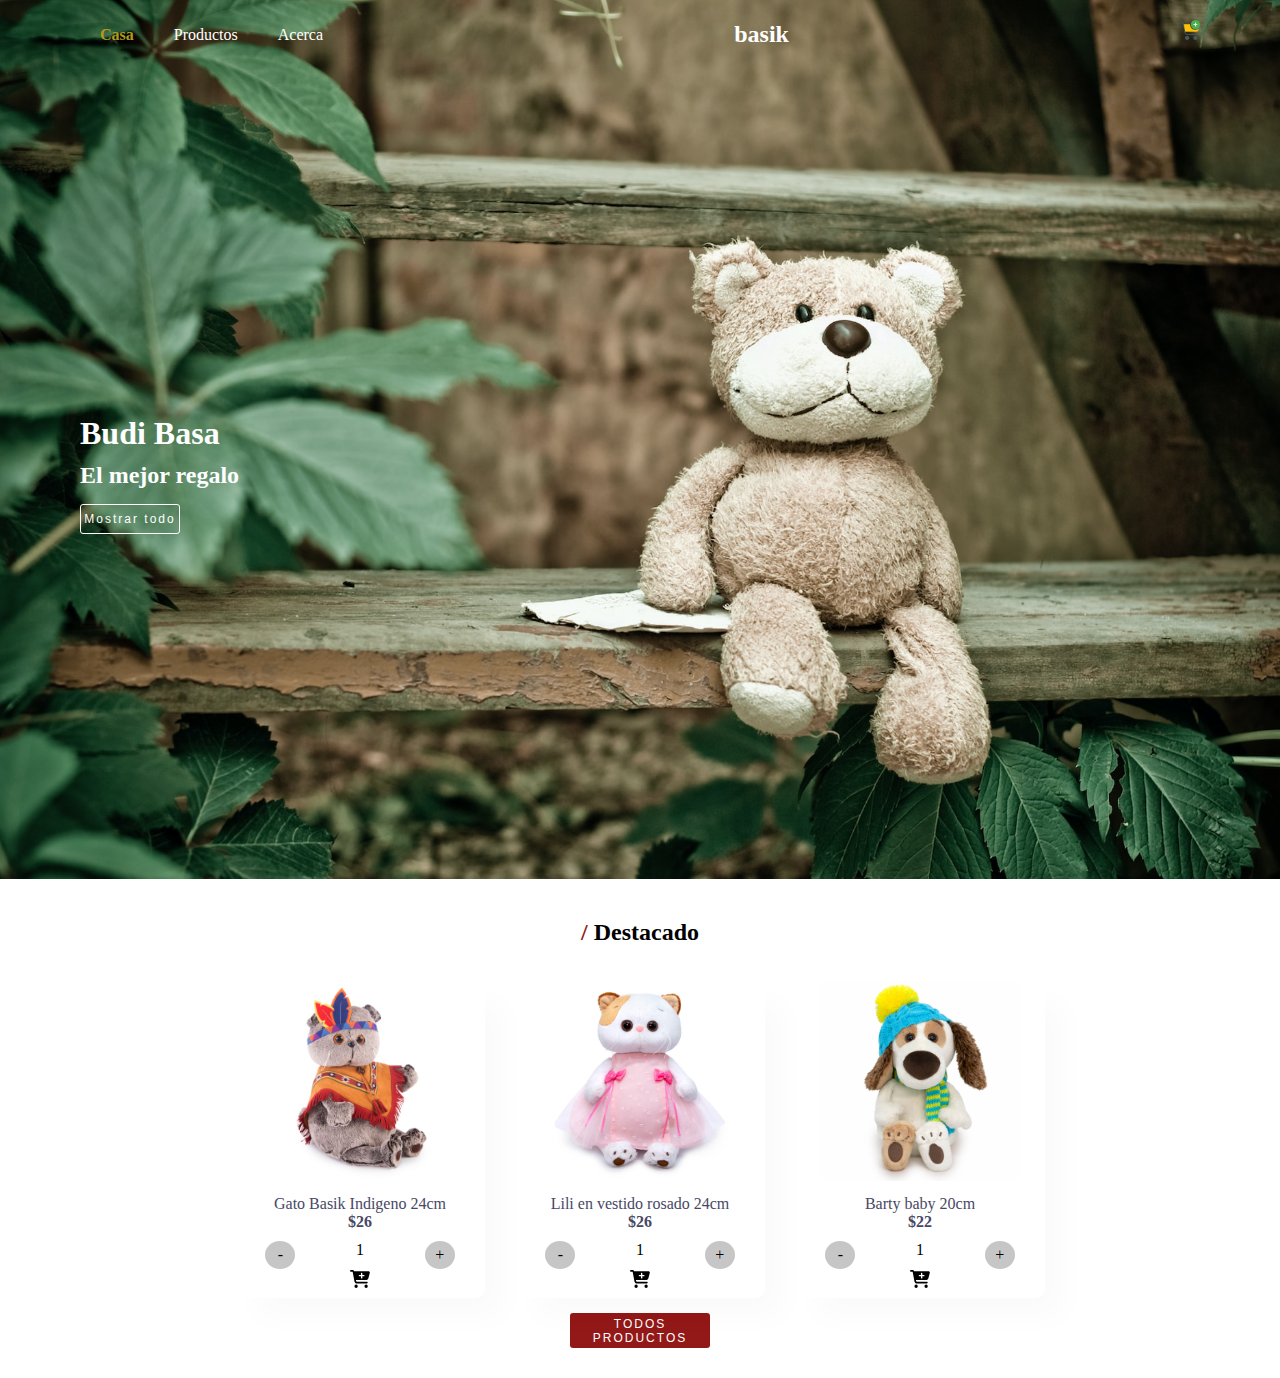
<file: index.html>
<!DOCTYPE html>
<html lang="en">
<head>
  <meta charset="UTF-8">
  <meta http-equiv="X-UA-Compatible" content="IE=edge">
  <meta name="viewport" content="width=device-width, initial-scale=1.0">
  <meta name="description" content="Online store">
  <link rel="stylesheet" href="style.css">
  <title>Basik tienda online</title>
</head>
<body>
  <section class="section">
    <!-- Cart bag -->
    <div class="cart-bag">
      <img class="xmark" src="./icons/xmark-solid.svg" alt="">
        <section class="featured-bag">
          <h2 class="featured__title">Su bolsa</h2>
          <div class="productsContainer">
          </div>
          <div class="lowerbag">
            <h2 class="total">Total : 0</h2>
            <button class="featured__btn">CHECKOUT</button>
          </div>
        </section>
    </div>
    <!-- header -->
    <header class="header">
      <div>
        <ul class="navbar">
          <li class="navbar__li"><a class="navbar__a active" href="index.html">Casa</a></li>
          <li class="navbar__li"><a class="navbar__a" href="shop.html">Productos</a></li>
          <li class="navbar__li"><a class="navbar__a" href="about.html">Acerca</a></li>
        </ul>
      </div>
      <a class="header__a" href="#"><p class="header__logo">basik</p></a>
      <div class="header__a header__cart shop"><img img class="bucket icon" src="./icons/cart.png" alt=""></div>
    </header>
    <main class="main">
      <h1 class="main__title">Budi Basa</h1>
      <h2 class="main__subtitle">El mejor regalo</h2>
      <a href="shop.html">
        <button class="main__btn">Mostrar todo</button>
      </a>
    </main>
  </section>
  <!-- Products -->
  <section class="featured">
    <h2 class="featured__title"><span class="span">/</span> Destacado</h2>
    <div class="products-container">
      <div class="product" data-id="01">
        <img class="product__img" src="./img/Basik_indigenous.jpeg" alt="cat">
        <div class="product__description">
          <p class="product__text">Gato Basik Indigeno 24cm</p>
          <p class="product__price">$26</p>
        </div>
        <!-- counter -->
        <div class="product__counter-wrapper counter">
          <div class="product__control counter__minus" data-action="minus">-</div>
          <div class="product__current counter__number" data-counter="">1</div>
          <div class="product__control counter__minus" data-action="plus">+</div>
        </div>
        <img data-cart class="icon" src="icons/cart-plus-solid.svg" alt="cart">
      </div>
      <div class="product"  data-id="10">
        <img class="product__img" src="./img/Lili_pink.jpg" alt="Lili">
        <div class="product__description">
          <p class="product__text">Lili en vestido rosado 24cm</p>
          <p class="product__price">$26</p>
        </div>
        <!-- counter -->
        <div class="product__counter-wrapper counter">
          <div class="product__control counter__minus" data-action="minus">-</div>
          <div class="product__current counter__number" data-counter="">1</div>
          <div class="product__control counter__minus" data-action="plus">+</div>
        </div>
        <img data-cart class="icon" src="icons/cart-plus-solid.svg" alt="cart">
      </div>
      <div class="product" data-id="11">
        <img class="product__img" src="./img/barty_front.jpg" alt="barty">
        <div class="product__description">
          <p class="product__text">Barty baby 20cm</p>
          <p class="product__price">$22</p>
        </div>
        <!-- counter -->
        <div class="product__counter-wrapper counter">
          <div class="product__control counter__minus" data-action="minus">-</div>
          <div class="product__current counter__number" data-counter="">1</div>
          <div class="product__control counter__minus" data-action="plus">+</div>
        </div>
        <img data-cart class="icon" src="icons/cart-plus-solid.svg" alt="cart">
      </div>
    </div>
    <!-- btn -->
    <a href="shop.html">
      <button class="featured__btn">TODOS PRODUCTOS</button>
    </a>
  </section>
  <script src="script.js"></script>
</body>
</html>
</file>
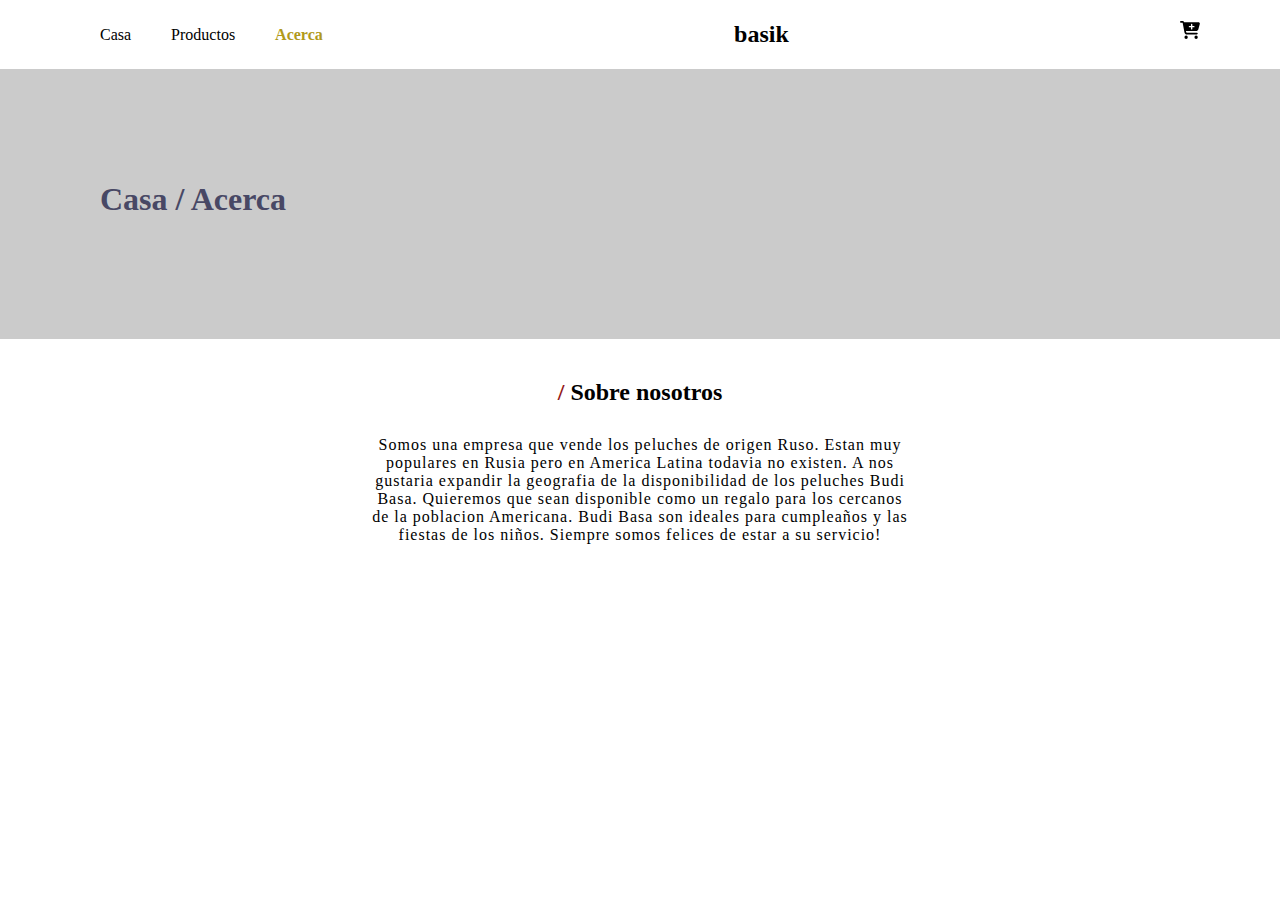
<file: about.html>
<!DOCTYPE html>
<html lang="en">
<head>
  <meta charset="UTF-8">
  <meta http-equiv="X-UA-Compatible" content="IE=edge">
  <meta name="viewport" content="width=device-width, initial-scale=1.0">
  <meta name="description" content="Online store">
  <link rel="stylesheet" href="https://use.fontawesome.com/releases/v5.15.4/css/all.css"/>
  <link rel="stylesheet" href="style.css">
  <title>Online store</title>
</head>
<body>
  <section class="section-shop">
    <!-- Cart bag -->
    <div class="cart-bag">
      <img class="xmark" src="/icons/xmark-solid.svg" alt="">
        <section class="featured-bag">
          <h2 class="featured__title">Your Bag</h2>
          <div class="productsContainer">
          </div>
          <div class="lowerbag">
            <h2 class="total">Total : 0</h2>
            <button class="featured__btn">CHECKOUT</button>
          </div>
        </section>
    </div>
    <!-- header -->
    <header class="header">
      <div>
        <ul class="navbar">
          <li class="navbar__li"><a class="navbar__a shop" href="index.html">Casa</a></li>
          <li class="navbar__li"><a class="navbar__a shop" href="shop.html">Productos</a></li>
          <li class="navbar__li"><a class="navbar__a active" href="about.html">Acerca</a></li>
        </ul>
      </div>
      <a class="header__a" href="#"><p class="header__logo shop">basik</p></a>
      <div class="header__a header__cart shop"><img img class="bucket icon" src="/icons/cart-plus-solid.svg" alt=""></div>
    </header>
    <main class="main-shop">
      <h1 class="main__title grey">Casa / Acerca</h1>
    </main>
  </section>
  <section class="featured">
    <h2 class="featured__title"><span class="span">/</span> Sobre nosotros</h2>
    <div class="text-container">
      <p class="about-text">Somos una empresa que vende los peluches de origen Ruso. Estan muy populares en Rusia pero en America Latina todavia no existen. A nos gustaria expandir la geografia de la disponibilidad de los peluches Budi Basa. Quieremos que sean disponible como un regalo para los cercanos de la poblacion Americana. Budi Basa son ideales para cumpleaños y las fiestas de los niños. Siempre somos felices de estar a su servicio!</p>
    </div>
  </section>
  <script src="script.js"></script>
</body>
</html>
</file>
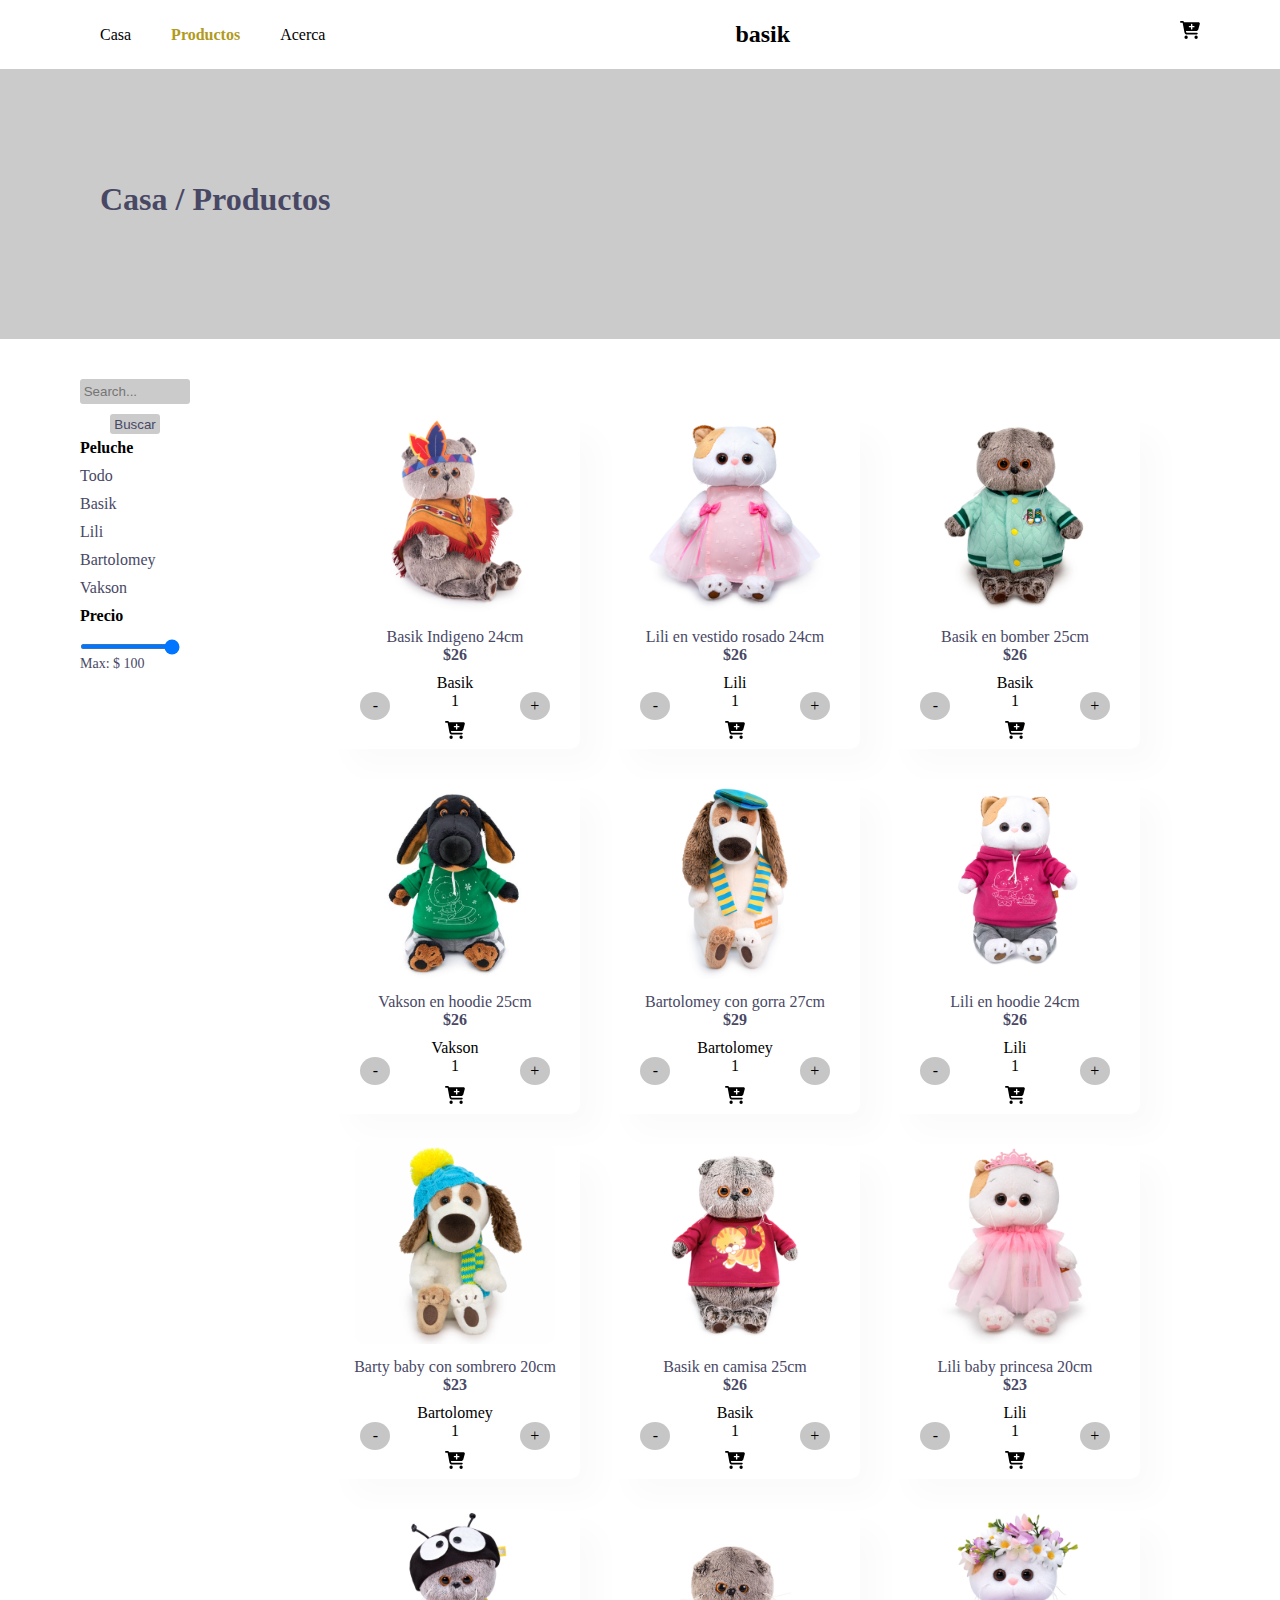
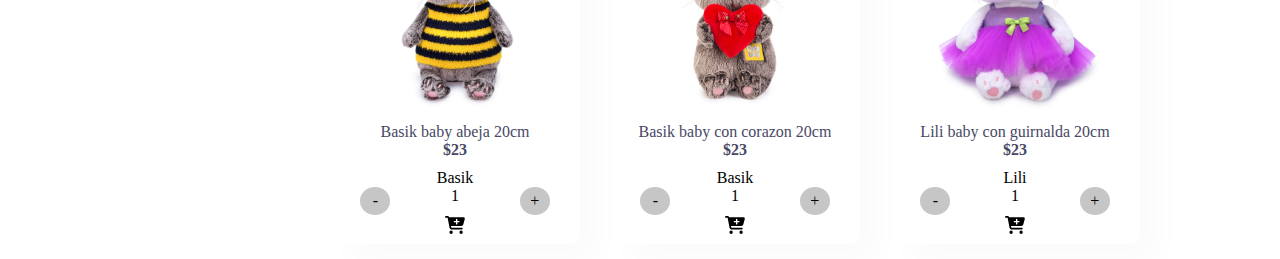
<file: shop.html>
<!DOCTYPE html>
<html lang="es">

<head>
  <meta charset="UTF-8">
  <meta http-equiv="X-UA-Compatible" content="IE=edge">
  <meta name="viewport" content="width=device-width, initial-scale=1.0">
  <meta name="description" content="Online store">
  <link rel="stylesheet" href="https://use.fontawesome.com/releases/v5.15.4/css/all.css" />
  <link rel="stylesheet" href="style.css">
  <title>Basik tienda online</title>
</head>

<body>
  <section class="section-shop">
    <!-- Cart bag -->
    <div class="cart-bag">
      <img class="xmark" src="./icons/xmark-solid.svg" alt="">
      <section class="featured-bag">
        <h2 class="featured__title">Su bolsa</h2>
        <div class="productsContainer">
        </div>
        <div class="lowerbag">
          <h2 class="total">Total : 0</h2>
          <button class="featured__btn">CHECKOUT</button>
        </div>
      </section>
    </div>
    <!-- header -->
    <header class="header">
      <div>
        <ul class="navbar">
          <li class="navbar__li"><a class="navbar__a shop" href="index.html">Casa</a></li>
          <li class="navbar__li"><a class="navbar__a active" href="shop.html">Productos</a></li>
          <li class="navbar__li"><a class="navbar__a shop" href="about.html">Acerca</a></li>
        </ul>
      </div>
      <a class="header__a" href="#">
        <p class="header__logo shop">basik</p>
      </a>
      <div class="header__a header__cart shop"><img img class="bucket icon" src="./icons/cart-plus-solid.svg" alt="">
      </div>
    </header>
    <main class="main-shop">
      <h1 class="main__title grey">Casa / Productos</h1>
    </main>
  </section>
  <!-- Products -->
  <section class="products">
    <div class="filter">
      <div class="search-container">
        <input class="input" type="text" placeholder=" Search...">
        <button class="search-btn">Buscar</button>
      </div>
      <h2 class="shop-title">Peluche</h2>
      <p class="shop-text all">Todo</p>
      <p class="shop-text basik">Basik</p>
      <p class="shop-text lili">Lili</p>
      <p class="shop-text bartolomey">Bartolomey</p>
      <p class="shop-text vakson">Vakson</p>
      <div>
        <h2 class="shop-title">Precio</h2>
        <input id="price-input" class="input-range" type="range" min="20" max="100" step="5" value="100">
        <p class="shop-value"> Max: $ <output id="price-output"></output>
        </p>
      </div>
    </div>
    <div class="products-container product-shop" id="products-container">
    </div>
  </section>
  <script src="script.js"></script>
  <script src="products.json"></script>
  <script src="shop.js"></script>
</body>

</html>
</file>
<file: style.css>
* {
  margin: 0;
  padding: 0;
  box-sizing: border-box;
}

body {
  width: 100%;
}

.section {
  background: url(img/first_background.jpg);
  background-size: cover;
  background-position: top 25% right 0;
}

.header {
  display: flex;
  align-items: center;
  justify-content: space-between;
  padding: 20px 20px;
  max-width: 1550px;
  margin: 0 auto;
}
.header__logo {
  text-decoration: none;
  font-size: 24px;
  font-weight: 800;
  color: white;
}
.header__a {
  text-decoration: none;
}
.header__cart {
  color: white;
}

.navbar {
  display: flex;
  align-items: center;
  justify-content: center;
}
.navbar__li {
  list-style: none;
  padding: 0 10px;
}
.navbar__a {
  text-decoration: none;
  font-size: 16px;
  font-weight: 500;
  color: white;
  transition: 0.3s ease;
}
.navbar__a:hover, .navbar__a.active {
  color: rgb(177, 154, 28);
  font-weight: 800;
}

.icon {
  width: 20px;
  height: 20px;
  background: transparent;
  margin-bottom: 5px;
}

.main {
  height: 90vh;
  max-width: 1550px;
  margin: 0 auto;
  padding: 0 20px;
  display: flex;
  flex-direction: column;
  align-items: flex-start;
  justify-content: center;
}
.main__title {
  color: white;
  font-size: 32px;
  margin-bottom: 10px;
}
.main__subtitle {
  color: white;
  margin-bottom: 15px;
}
.main__btn {
  color: white;
  background: transparent;
  border: 1px solid white;
  border-radius: 3px;
  font-size: 12px;
  width: 100px;
  height: 30px;
  letter-spacing: 2px;
  transition: all 300ms ease;
}

.main__btn:hover {
  background: rgb(147, 24, 24);
  color: rgb(255, 255, 255);
  border: none;
  cursor: pointer;
}

.span {
  color: rgb(147, 24, 24);
}

.cart {
  width: 25px;
  height: 25px;
  border-radius: 50px;
  background-color: rgb(198, 198, 198);
  color: black;
  position: absolute;
  bottom: 15px;
  right: 10px;
}

.featured {
  text-align: center;
  max-width: 1550px;
  margin: 0 auto;
  padding-top: 40px;
}
.featured__btn {
  color: white;
  background: rgb(147, 24, 24);
  border: none;
  border-radius: 3px;
  font-size: 12px;
  width: 140px;
  height: 35px;
  letter-spacing: 2px;
  margin-bottom: 30px;
}
.featured__btn:hover {
  cursor: pointer;
  background: rgb(119, 119, 119);
  transition: 0.3s;
}

.products-container {
  display: flex;
  flex-direction: column;
  align-items: center;
  padding-top: 20px;
  max-width: 85%;
  margin: 0 auto;
}

.product:hover {
  box-shadow: 20px 20px 30px 30px rgba(0, 0, 0, 0.06);
}

.product {
  position: relative;
  width: 25%;
  width: 250px;
  cursor: pointer;
  border-radius: 10px;
  box-shadow: 20px 20px 30px rgba(0, 0, 0, 0.02);
  margin: 15px 0;
  transition: 0.2s ease;
}
.product__img {
  width: 200px;
  height: 200px;
  border-radius: 10px;
  margin-bottom: 10px;
}
.product__price {
  color: rgb(72, 72, 101);
  font-weight: 600;
  margin-bottom: 10px;
}
.product__text {
  color: rgb(72, 72, 101);
}

.counter {
  display: flex;
  justify-content: center;
  justify-content: space-around;
}

.counter__minus {
  outline: none;
  background: rgb(198, 198, 198);
  border-radius: 100%;
  width: 30px;
  padding: 5px;
}

.shop {
  color: black;
}

.shop:hover {
  cursor: pointer;
  transform: scale(1.2);
  transition: transform 0.2s;
}

.grey {
  color: rgb(72, 72, 101);
}

.main-shop {
  height: 30vh;
  max-width: 1550px;
  margin: 0 auto;
  padding: 0 100px;
  background-color: rgb(203, 203, 203);
  display: flex;
  align-items: center;
}

.products {
  display: flex;
  flex-direction: row;
  text-align: center;
  max-width: 1550px;
  margin: 0 auto;
  padding-top: 40px;
}

.product-shop {
  flex-wrap: wrap;
}

.filter {
  text-align: left;
  max-width: 190px;
  padding-left: 10px;
}

.search-container {
  display: flex;
  flex-direction: column;
  align-items: center;
}

.input {
  width: 110px;
  height: 25px;
  background-color: rgb(203, 203, 203);
  border: none;
  border-radius: 3px;
  margin-bottom: 10px;
}

.search-btn {
  width: 50px;
  height: 20px;
  background-color: rgb(203, 203, 203);
  color: rgb(72, 72, 101);
  border: none;
  border-radius: 3px;
  margin-bottom: 5px;
}

.search-btn:hover {
  cursor: pointer;
  color: black;
}

.input-range {
  width: 100px;
  height: 5px;
  margin-bottom: 7px;
}

.shop-title {
  font-size: 16px;
  margin-bottom: 10px;
}

.shop-text {
  color: rgb(72, 72, 101);
  margin-bottom: 10px;
  cursor: pointer;
}

.shop-value {
  color: rgb(72, 72, 101);
  font-size: 14px;
}

.about-text {
  padding: 20px 0 100px;
  max-width: 600px;
  padding: 30px;
  margin: 0 auto;
  text-align: center;
  letter-spacing: 1px;
}

@media only screen and (min-width: 768px) {
  .header {
    padding: 20px 80px;
  }
  .navbar__li {
    padding: 0 20px;
  }
  .main {
    padding: 0 80px;
  }
  .products-container {
    flex-direction: row;
    justify-content: center;
  }
  .product {
    margin: 15px 15px 15px;
  }
  .filter {
    padding-left: 80px;
  }
}
@media only screen and (max-width: 378px) {
  .product {
    width: 25%;
    width: 150px;
  }
  .product__img {
    width: 150px;
    height: 150px;
  }
  .cart {
    width: 15px;
    height: 15px;
  }
}
.cart-bag {
  position: fixed;
  top: 0;
  right: -100%;
  height: 100vh;
  background: rgb(203, 203, 203);
  transition: 0.6s all;
  z-index: 40;
  min-width: 250px;
}

.cart-bag_active {
  right: 0px;
}

.none {
  display: none;
}

.xmark {
  width: 20px;
  height: 20px;
}

.xmark:hover {
  cursor: pointer;
}

.featured-bag {
  padding-top: 0;
  text-align: center;
  margin: 0 auto;
  width: 90%;
}

.productsContainer {
  width: 300px;
}

.bag {
  height: 80px;
  width: 275px;
  display: flex;
}

.bag-img {
  height: 80px;
  width: 80px;
}

.bag-description {
  padding: 0 50px 0 20px;
  width: 200px;
  padding: 10px 20px;
  text-align: left;
}

.bag-text {
  font-size: 12px;
}

.bag-price {
  font-size: 14px;
  margin: 0;
}

.bag-remove {
  font-size: 12px;
}

.total {
  font-size: 18px;
  margin-bottom: 20px;
}/*# sourceMappingURL=style.css.map */
</file>
